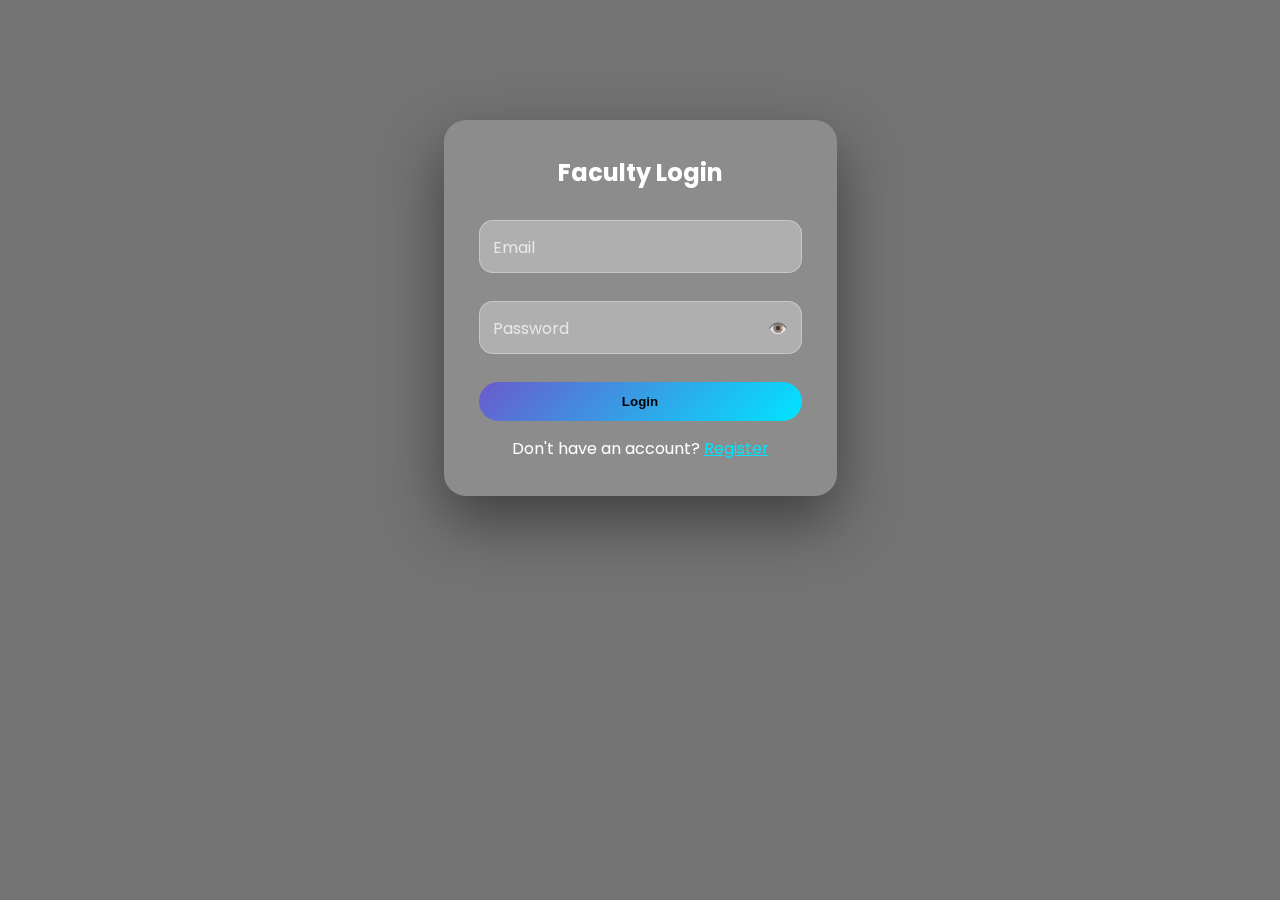
<file: class.html>
<!DOCTYPE html>
<html>
<head>
    <title>Class Dashboard</title>
    <link rel="stylesheet" href="style.css">
</head>
<body onload="checkAuth()">

<div class="overlay"></div>

<nav class="navbar">
    <h2>Class Dashboard</h2>
    <button class="nav-btn" onclick="logout()">Logout</button>
</nav>

<section class="features">
    <div class="feature-cards">

        <div class="card" onclick="goToPage('attendance.html')">
            <h3>Mark Attendance</h3>
        </div>

        <div class="card" onclick="goToPage('reports.html')">
            <h3>Reports</h3>
        </div>

    </div>
</section>

<script src="script.js"></script>
</body>
</html>
</file>
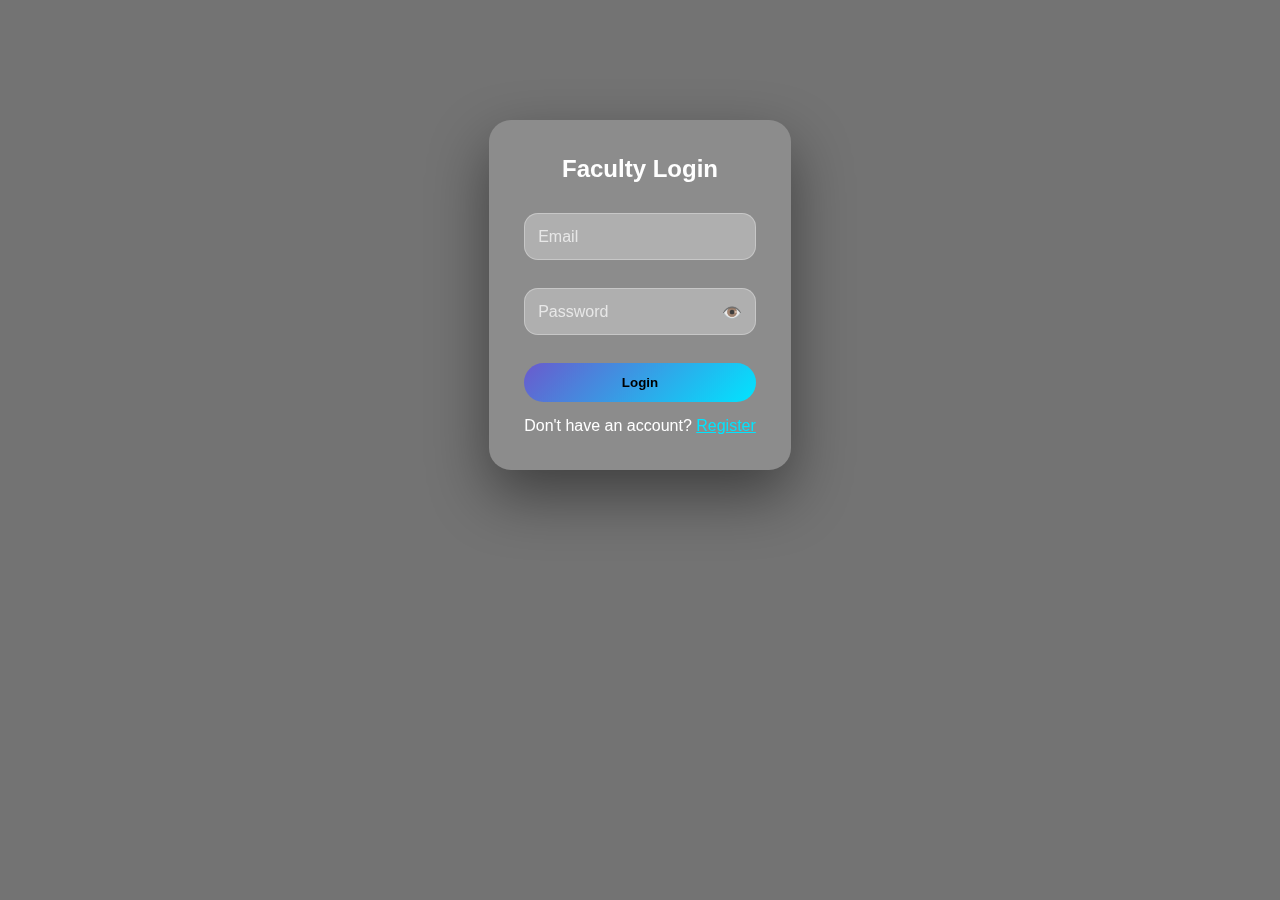
<file: Classes.html>
<!DOCTYPE html>
<html lang="en">
<head>
    <meta charset="UTF-8">
    <title>Classes | Digittence</title>
    <link rel="stylesheet" href="style.css">
</head>
<body onload="checkAuth(); loadClasses()">

<div class="overlay"></div>

<nav class="navbar">
    <h2>Classes</h2>
    <button class="nav-btn" onclick="logout()">Logout</button>
</nav>

<section class="features">
    <h2>Manage Classes</h2>

    <form id="addClassForm" class="class-form">
        <div class="form-group">
            <label>Class Name</label>
            <input type="text" id="className" placeholder="Enter class name (e.g., CSE-3A)" required>
        </div>
        <button class="create-class-btn">+ Create Class</button>
    </form>

    <div id="classList" class="feature-cards"></div>
</section>

<script src="script.js"></script>
<script>
const classList = document.getElementById('classList');
const addClassForm = document.getElementById('addClassForm');

async function loadClasses() {
    const classes = await fetchAPI('http://localhost:5000/api/classes');
    classList.innerHTML = '';

    classes.forEach(c => {
        const div = document.createElement('div');
        div.className = 'card';
        div.innerHTML = `
            <div class="class-card-top">
                <h3>${c.className}</h3>
                <div class="class-actions">
                    <button class="icon-btn open-btn" onclick="openClass('${c._id}')">Open</button>
                    <button class="icon-btn edit-btn-class" onclick="editClass('${c._id}', '${c.className}')">Edit</button>
                    <button class="icon-btn delete-btn-class" onclick="deleteClass('${c._id}')">Delete</button>
                </div>
            </div>
        `;
        classList.appendChild(div);
    });
}

addClassForm.addEventListener('submit', async e => {
    e.preventDefault();
    const className = document.getElementById('className').value;

    await fetchAPI('http://localhost:5000/api/classes', 'POST', { className });

    addClassForm.reset();
    loadClasses();
});

function openClass(id) {
    localStorage.setItem('selectedClass', id);
    window.location.href = 'class.html';
}

async function editClass(id, currentName) {
    const newName = prompt("Enter new class name:", currentName);
    if (!newName || newName.trim() === "") return;

    await fetchAPI(
        `http://localhost:5000/api/classes/${id}`,
        "PUT",
        { className: newName }
    );

    loadClasses();
}

async function deleteClass(id) {
    const confirmDelete = confirm("Are you sure you want to delete this class?");
    if (!confirmDelete) return;

    await fetchAPI(
        `http://localhost:5000/api/classes/${id}`,
        "DELETE"
    );

    loadClasses();
}

</script>

</body>
</html>
</file>
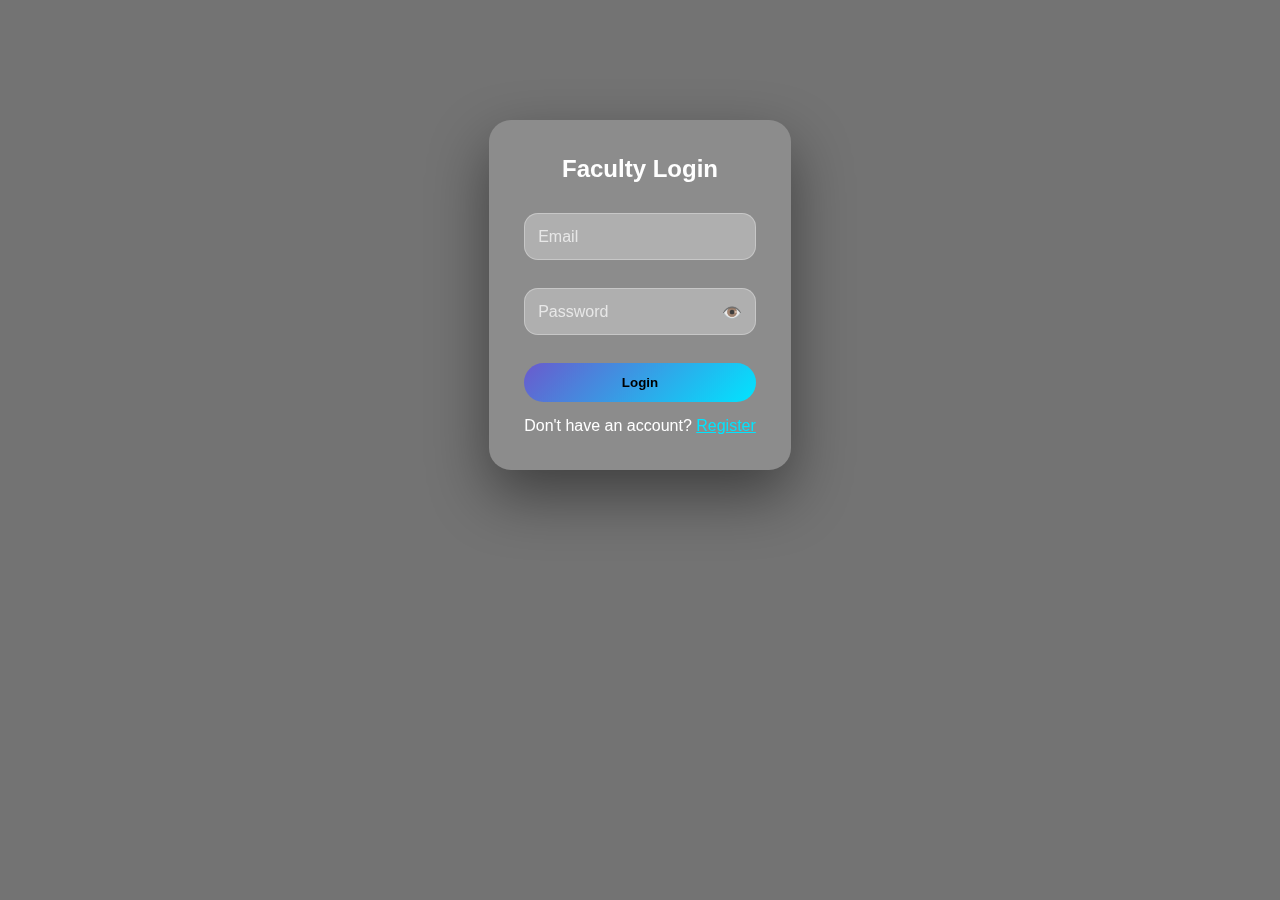
<file: dashboard.html>
<!DOCTYPE html>
<html lang="en">
<head>
    <meta charset="UTF-8">
    <title>Dashboard | Digittence</title>
    <meta name="viewport" content="width=device-width, initial-scale=1.0">
    <link href="https://fonts.googleapis.com/css2?family=Poppins:wght@300;400;600&display=swap" rel="stylesheet">
    <link rel="stylesheet" href="style.css">
</head>
<body onload="checkAuth()">
    <div class="overlay"></div>
    <nav class="navbar">
        <h2>Welcome, <span id="facultyName"></span></h2>
        <button class="nav-btn" onclick="logout()">Logout</button>
    </nav>

<section class="features">
    <h2>Dashboard</h2>
    <div class="feature-cards">
        <div class="card" onclick="goToPage('classes.html')">
            <h3>Classes</h3>
            <p>Create and manage your classes.</p>
        </div>
    </div>
</section>

    <script src="script.js"></script>
    <script>
        document.getElementById('facultyName').innerText = localStorage.getItem('name');
    </script>
</body>
</html>
</file>
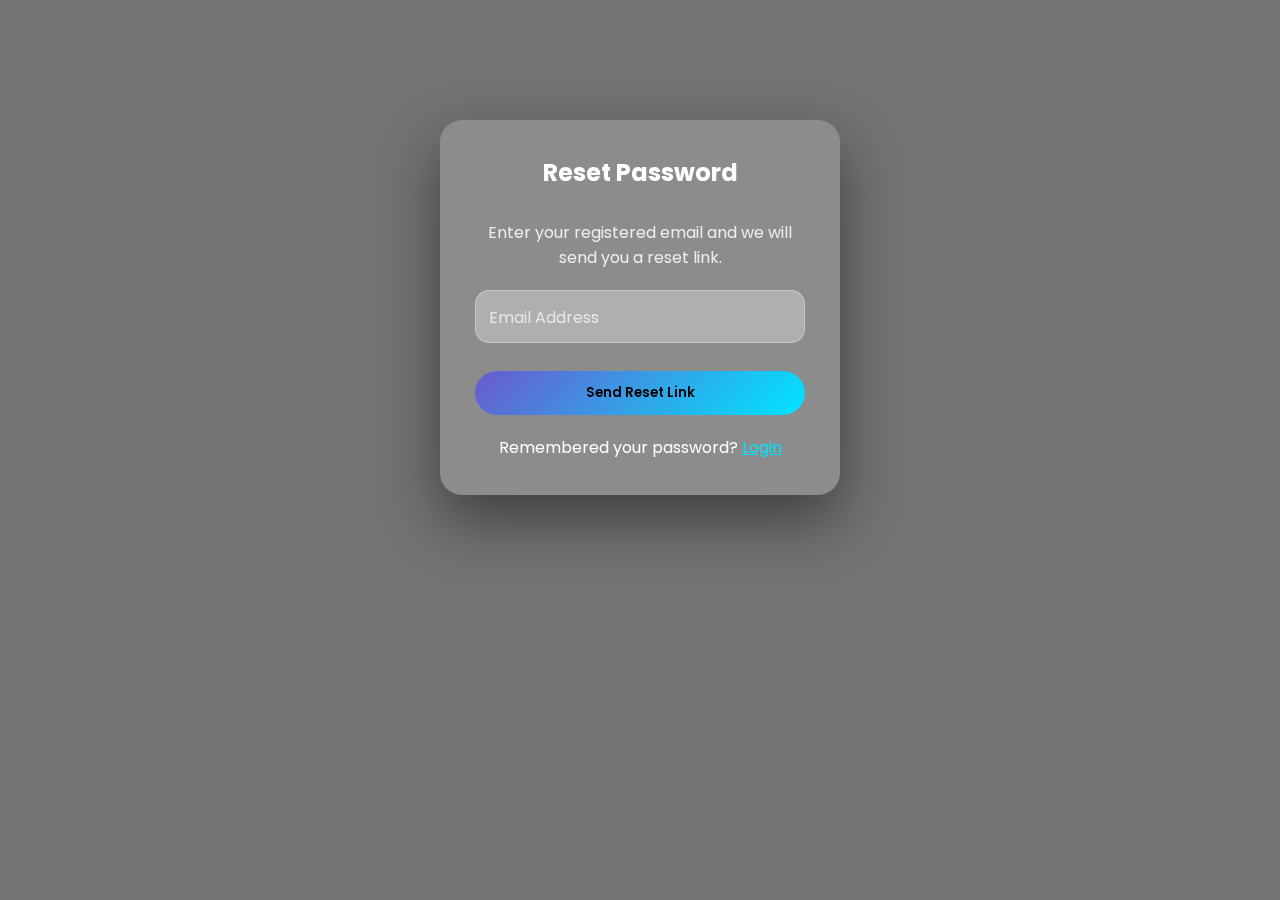
<file: forgot-password.html>
<!DOCTYPE html>
<html lang="en">
<head>
    <meta charset="UTF-8">
    <title>Digittence | Forgot Password</title>
    <meta name="viewport" content="width=device-width, initial-scale=1.0">

    <link href="https://fonts.googleapis.com/css2?family=Poppins:wght@300;400;600&display=swap" rel="stylesheet">

    <link rel="stylesheet" href="style.css">
</head>
<body>

<div class="overlay"></div>

<section class="hero-section" style="justify-content:center;">
    
    <form id="forgotForm" class="glass-form">

        <h2 class="form-title">Reset Password</h2>

        <p style="text-align:center; margin-bottom:20px; opacity:0.85;">
            Enter your registered email and we will send you a reset link.
        </p>

        <div class="input-group">
            <input type="email" id="email" required>
            <label>Email Address</label>
        </div>

        <button type="submit" class="btn-primary ripple" style="width:100%;">
            Send Reset Link
        </button>

        <p style="margin-top:20px; text-align:center;">
            Remembered your password?
            <a href="login.html" style="color:#00e5ff;">Login</a>
        </p>

    </form>

</section>

<script>
document.getElementById('forgotForm').addEventListener('submit', async e => {
    e.preventDefault();

    const email = document.getElementById('email').value;

    try {
        const res = await fetch('http://localhost:5000/api/auth/forgot-password', {
            method: 'POST',
            headers: { 'Content-Type': 'application/json' },
            body: JSON.stringify({ email })
        });

        const data = await res.json();

        alert(data.message || "If email exists, reset link sent.");
    } catch (err) {
        alert("Server error. Please try again.");
    }
});
</script>

</body>
</html>
</file>
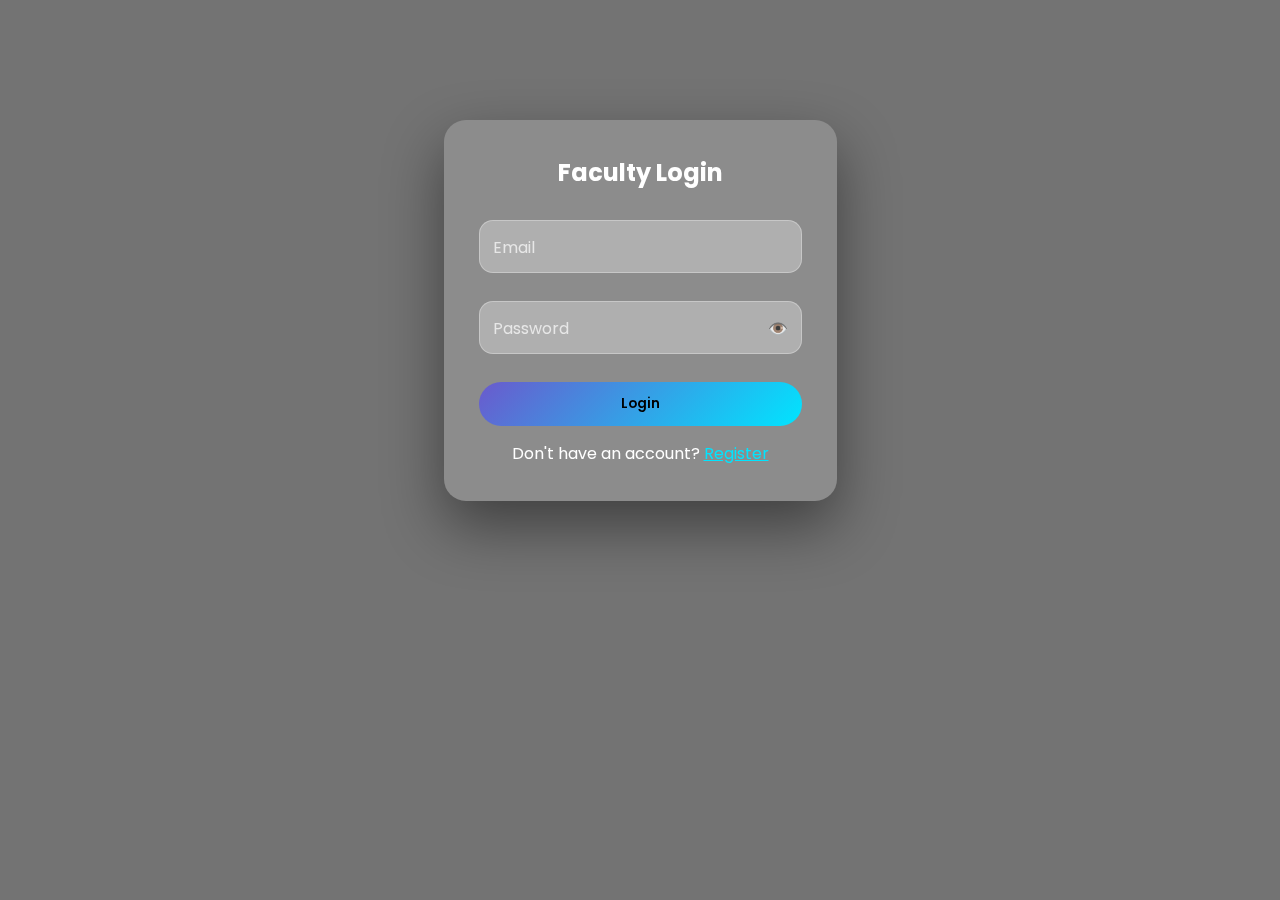
<file: login.html>
<!DOCTYPE html>
<html lang="en">
<head>
    <meta charset="UTF-8">
    <title>Digittence | Login</title>
    <meta name="viewport" content="width=device-width, initial-scale=1.0">

    <!-- Google Font -->
    <link href="https://fonts.googleapis.com/css2?family=Poppins:wght@300;400;600&display=swap" rel="stylesheet">

    <!-- Common CSS -->
    <link rel="stylesheet" href="style.css">
</head>
<body>

<div class="overlay"></div>

<!-- LOGIN SECTION -->
<section class="hero-section" style="justify-content:center;">
    
    <form class="glass-form">
        <h2 class="form-title">Faculty Login</h2>

        <div class="input-group">
            <input type="email" id="email" required>
            <label>Email</label>
        </div>

        <div class="input-group password-group">
            <input type="password" id="password" required>
            <label>Password</label>
            <span class="toggle-password" onclick="togglePassword()">👁️</span>
        </div>

        <button type="button" id="loginBtn" class="btn-primary ripple" style="width:100%;">
            Login
        </button>

        <p style="margin-top:15px; text-align:center;">
            Don't have an account?
            <a href="register.html" style="color:#00e5ff;">Register</a>
        </p>
    </form>

</section>

<!-- SCRIPT -->
<script>
function togglePassword() {
    const pass = document.getElementById("password");
    pass.type = pass.type === "password" ? "text" : "password";
}

document.getElementById('loginBtn').addEventListener('click', async () => {
    const email = document.getElementById('email').value;
    const password = document.getElementById('password').value;

    if(!email || !password) {
        alert("Please fill all fields");
        return;
    }

    try {
        const res = await fetch('http://localhost:5000/api/auth/login', {
            method: 'POST',
            headers: { 'Content-Type': 'application/json' },
            body: JSON.stringify({ email, password })
        });

        const data = await res.json();
        if (!res.ok) return alert(data.message);

        localStorage.setItem('token', data.token);
        window.location.href = 'dashboard.html';

    } catch (err) {
        alert("Server not reachable");
    }
});
</script>

</body>
</html>
</file>
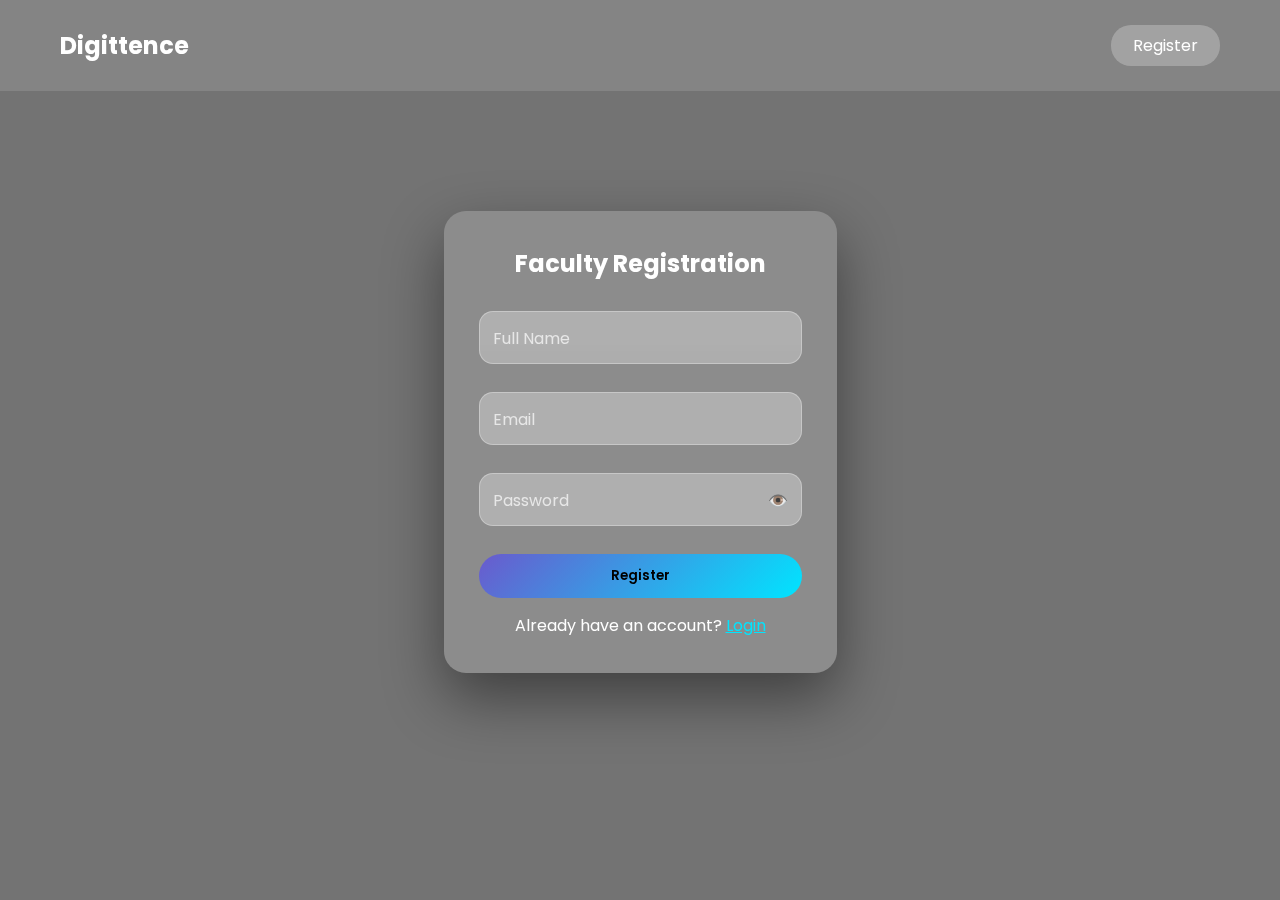
<file: register.html>
<!DOCTYPE html>
<html lang="en">
<head>
    <meta charset="UTF-8">
    <title>Digittence</title>
    <meta name="viewport" content="width=device-width, initial-scale=1.0">

    <link href="https://fonts.googleapis.com/css2?family=Poppins:wght@300;400;600&display=swap" rel="stylesheet">

    <link rel="stylesheet" href="style.css">
</head>
<body>

<div class="overlay"></div>

<nav class="navbar">
    <h2>Digittence</h2>
    <a href="register.html" class="nav-btn">Register</a>
</nav>

<section class="hero-section" style="justify-content:center;">
    <form id="registerForm" class="glass-form">

        <h2 class="form-title">Faculty Registration</h2>

        <div class="input-group">
            <input type="text" id="name" required>
            <label>Full Name</label>
        </div>

        <div class="input-group">
            <input type="email" id="email" required>
            <label>Email</label>
        </div>

        <div class="input-group password-group">
            <input type="password" id="password" required>
            <label>Password</label>
            <span class="toggle-password" onclick="togglePassword()">👁️</span>
        </div>

        <button type="submit" class="btn-primary ripple" style="width:100%;">
            Register
        </button>

        <p style="margin-top:15px; text-align:center;">
            Already have an account?
            <a href="login.html" style="color:#00e5ff;">Login</a>
        </p>

    </form>
</section>

<script src="script.js"></script>
<script>
function togglePassword() {
    const pass = document.getElementById("password");
    pass.type = pass.type === "password" ? "text" : "password";
}

document.getElementById('registerForm').addEventListener('submit', async e => {
    e.preventDefault();

    try {
        const name = document.getElementById('name').value;
        const email = document.getElementById('email').value;
        const password = document.getElementById('password').value;

        await fetchAPI('http://localhost:5000/api/auth/register', 'POST', {
            name,
            email,
            password
        });

        alert("Registration successful! Please login.");
        window.location.href = 'login.html';

    } catch(err) {
        alert(err.message);
    }
});
</script>

</body>
</html>
</file>
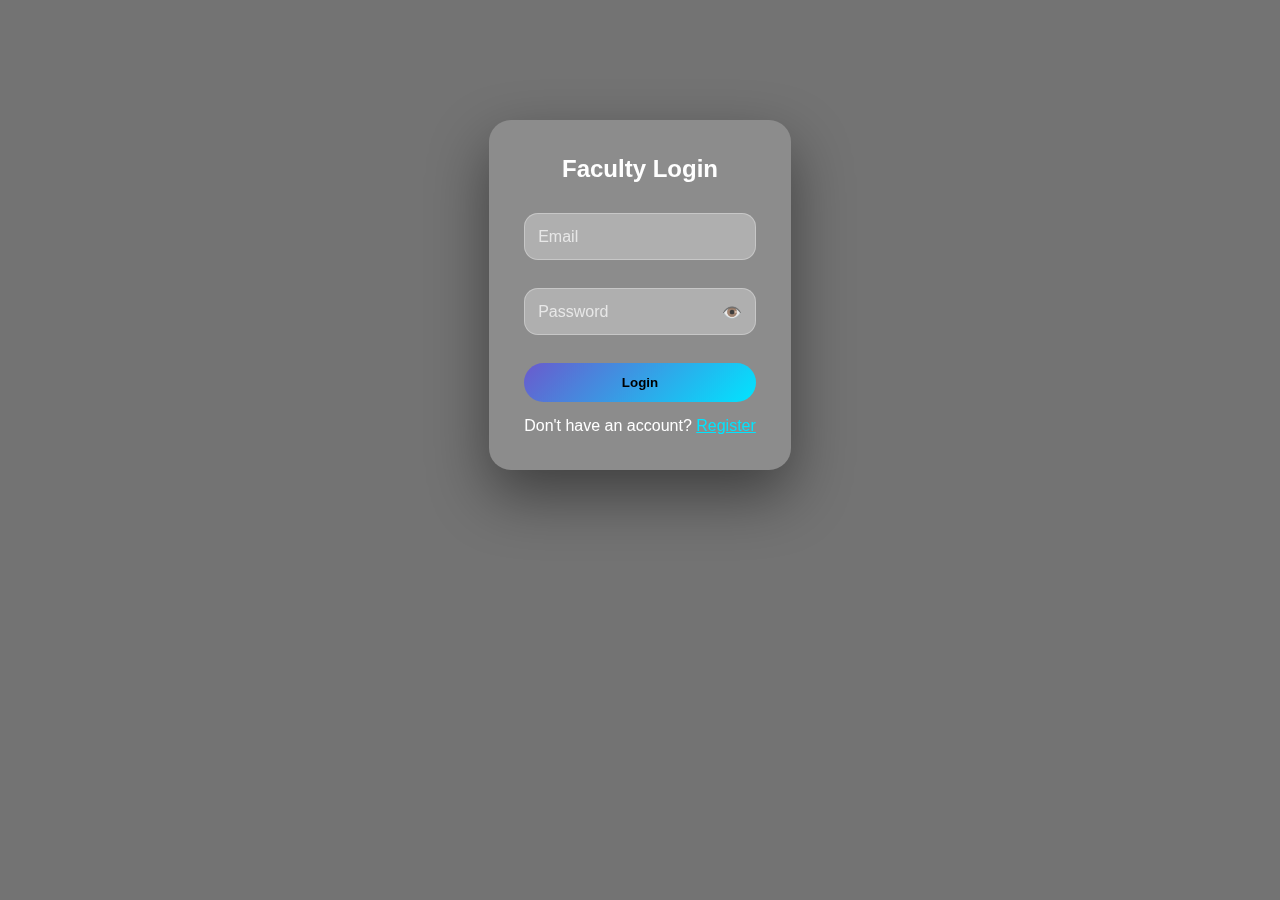
<file: reports.html>
<!DOCTYPE html>
<html lang="en">
<head>
    <meta charset="UTF-8">
    <title>Reports | Digittence</title>
    <meta name="viewport" content="width=device-width, initial-scale=1.0">
    <link href="https://fonts.googleapis.com/css2?family=Poppins:wght@300;400;600&display=swap" rel="stylesheet">
    <link rel="stylesheet" href="style.css">
</head>
<body onload="checkAuth()">
    <div class="overlay"></div>
    <nav class="navbar">
        <h2>Reports</h2>
        <button class="nav-btn" onclick="logout()">Logout</button>
    </nav>

    <section class="features">
        <h2>Generate Attendance Report</h2>

        <form id="reportForm">
            <input type="text" id="classId" placeholder="Class ID" required>
            <input type="date" id="startDate" placeholder="Start Date" required>
            <input type="date" id="endDate" placeholder="End Date" required>
            <button type="submit" class="btn-primary">Generate Excel</button>
        </form>
    </section>

    <script src="script.js"></script>
    <script>
        const reportForm = document.getElementById('reportForm');

        reportForm.addEventListener('submit', async e => {
            e.preventDefault();
            try {
                const classId = document.getElementById('classId').value;
                const start = document.getElementById('startDate').value;
                const end = document.getElementById('endDate').value;

                const token = localStorage.getItem('token');
                const res = await fetch('http://localhost:5000/api/report', {
                    method: 'POST',
                    headers: { 'Content-Type':'application/json', 'Authorization': `Bearer ${token}` },
                    body: JSON.stringify({ classId, start, end })
                });

                if(!res.ok) throw new Error('Failed to generate report');
                const blob = await res.blob();
                const url = window.URL.createObjectURL(blob);
                const a = document.createElement('a');
                a.href = url;
                a.download = 'attendance_report.xlsx';
                document.body.appendChild(a);
                a.click();
                a.remove();
            } catch(err) {
                alert(err.message);
            }
        });
    </script>
</body>
</html>
</file>
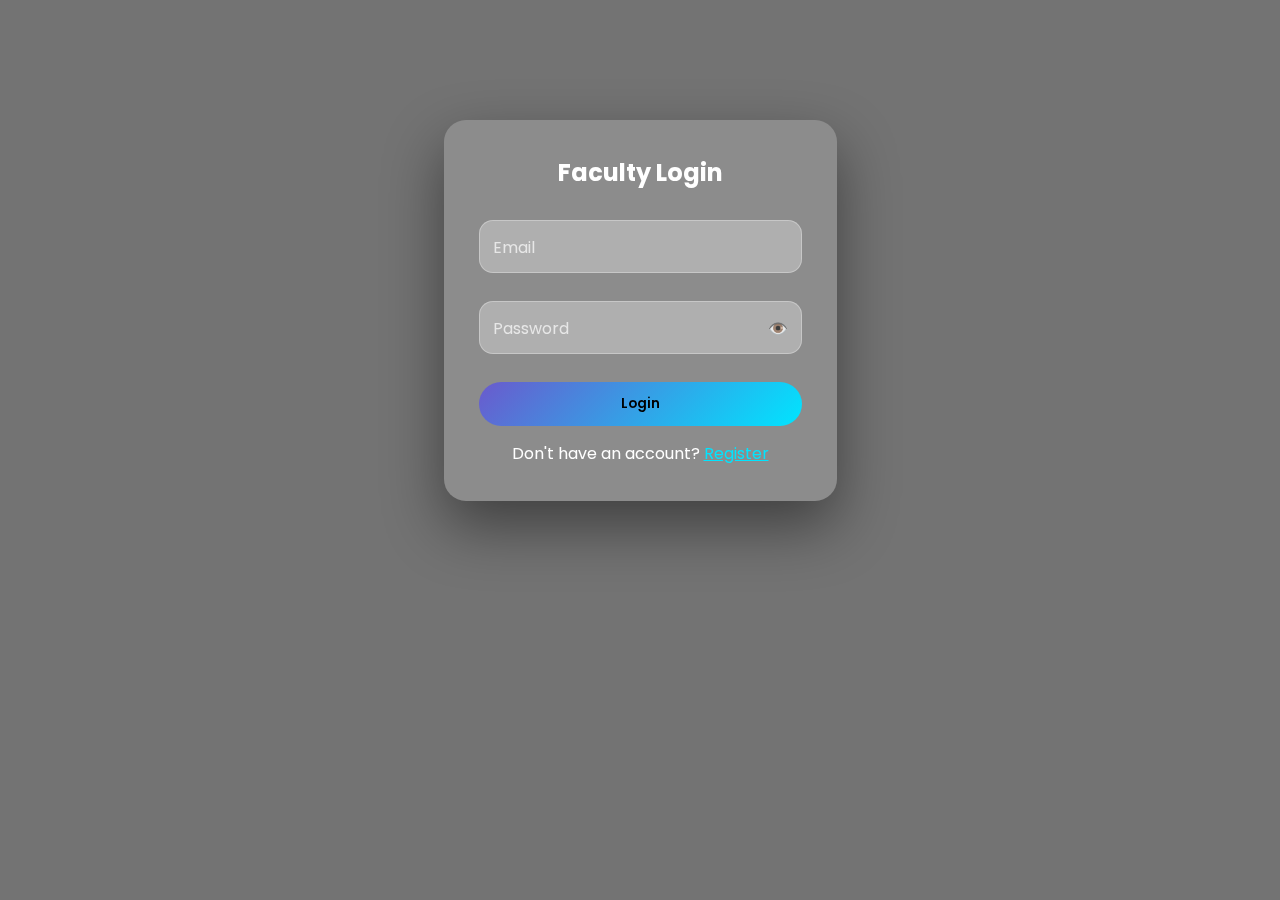
<file: students.html>
<!DOCTYPE html>
<html lang="en">
<head>
    <meta charset="UTF-8">
    <title>Students | Digittence</title>
    <meta name="viewport" content="width=device-width, initial-scale=1.0">
    <link href="https://fonts.googleapis.com/css2?family=Poppins:wght@300;400;600&display=swap" rel="stylesheet">
    <link rel="stylesheet" href="style.css">
</head>
<body onload="checkAuth()">
    <div class="overlay"></div>
    <nav class="navbar">
        <h2>Students</h2>
        <button class="nav-btn" onclick="logout()">Logout</button>
    </nav>

    <section class="features">
        <h2>Manage Students</h2>

        <!-- Add Student Form -->
        <form id="addStudentForm">
            <input type="text" id="studentName" placeholder="Student Name" required>
            <input type="text" id="rollNo" placeholder="Roll Number" required>
            <input type="text" id="classId" placeholder="Class ID" required>
            <button type="submit" class="btn-primary">Add Student</button>
        </form>

        <!-- Student Table -->
        <table>
            <thead>
                <tr>
                    <th>Roll No</th>
                    <th>Name</th>
                    <th>Actions</th>
                </tr>
            </thead>
            <tbody id="studentsTable"></tbody>
        </table>
    </section>

    <script src="script.js"></script>
    <script>
        const studentsTable = document.getElementById('studentsTable');
        const addStudentForm = document.getElementById('addStudentForm');

        async function loadStudents(classId) {
            try {
                const students = await fetchAPI(`http://localhost:5000/api/students/${classId}`);
                studentsTable.innerHTML = '';
                students.forEach(s => {
                    const tr = document.createElement('tr');
                    tr.innerHTML = `
                        <td>${s.rollNo}</td>
                        <td>${s.name}</td>
                        <td>
                            <button onclick="deleteStudent('${s._id}', '${classId}')">Delete</button>
                        </td>
                    `;
                    studentsTable.appendChild(tr);
                });
            } catch(err) {
                alert(err.message);
            }
        }

        addStudentForm.addEventListener('submit', async e => {
            e.preventDefault();
            try {
                const name = document.getElementById('studentName').value;
                const rollNo = document.getElementById('rollNo').value;
                const classId = document.getElementById('classId').value;
                await fetchAPI('http://localhost:5000/api/students', 'POST', { name, rollNo, class: classId });
                addStudentForm.reset();
                loadStudents(classId);
            } catch(err) { alert(err.message); }
        });

        async function deleteStudent(id, classId) {
            if(confirm('Delete this student?')) {
                await fetchAPI(`http://localhost:5000/api/students/${id}`, 'DELETE');
                loadStudents(classId);
            }
        }
    </script>
</body>
</html>
</file>
<file: style.css>
/* ===============================
   GLOBAL RESET & FONT
================================ */
* {
    margin: 0;
    padding: 0;
    box-sizing: border-box;
    font-family: 'Poppins', sans-serif;
}

body {
    background: url("https://images.unsplash.com/photo-1519389950473-47ba0277781c")
        no-repeat center / cover;
    min-height: 100vh;
    color: #fff;
    overflow-x: hidden;
}

/* Overlay */
.overlay {
    position: fixed;
    inset: 0;
    background: rgba(0,0,0,0.55);
    z-index: -1;
}

/* ===============================
   NAVBAR
================================ */
.navbar {
    display: flex;
    justify-content: space-between;
    align-items: center;
    padding: 25px 60px;
    position: sticky;
    top: 0;
    background: rgba(255,255,255,0.12);
    backdrop-filter: blur(12px);
    z-index: 10;
}

.nav-btn {
    padding: 8px 22px;
    border-radius: 20px;
    background: rgba(255,255,255,0.25);
    color: #fff;
    text-decoration: none;
    border: none;
    cursor: pointer;
    transition: transform 0.3s;
}

.nav-btn:hover {
    transform: translateY(-3px);
}

/* ===============================
   HERO SECTION
================================ */
.hero-section {
    display: flex;
    align-items: center;
    padding: 60px;
    gap: 50px;
}

.hero-content {
    flex: 1;
    animation: fadeUp 1.2s ease;
}

.hero-content h1 {
    font-size: 54px;
}

.hero-content h2 {
    margin: 15px 0;
    color: #00e5ff;
    min-height: 32px;
}

.hero-content p {
    max-width: 520px;
    opacity: 0.9;
    margin-bottom: 25px;
}

.hero-buttons a {
    margin-right: 15px;
}

/* Buttons */
.btn-primary {
    padding: 12px 28px;
    background: linear-gradient(135deg, #6a5acd, #00e5ff);
    border-radius: 25px;
    color: #000;
    font-weight: 600;
    text-decoration: none;
    border: none;
    cursor: pointer;
    transition: transform 0.3s;
}

.btn-primary:hover {
    transform: translateY(-3px);
}

.btn-secondary {
    padding: 12px 28px;
    border: 1px solid #fff;
    border-radius: 25px;
    color: #fff;
    text-decoration: none;
    cursor: pointer;
    transition: transform 0.3s;
}

.btn-secondary:hover {
    transform: translateY(-3px);
}

/* Hero Image */
.hero-image img {
    width: 420px;
    border-radius: 20px;
    box-shadow: 0 10px 40px rgba(0,0,0,0.4);
    animation: float 4s ease-in-out infinite;
}

/* ===============================
   FEATURES
================================ */
.features {
    padding: 80px 60px;
    text-align: center;
}

.features h2 {
    font-size: 36px;
    margin-bottom: 40px;
}

.feature-cards {
    display: grid;
    grid-template-columns: repeat(auto-fit, minmax(220px, 1fr));
    gap: 25px;
}

.card {
    background: rgba(255,255,255,0.18);
    backdrop-filter: blur(12px);
    padding: 25px;
    border-radius: 18px;
    transition: transform 0.3s;
    cursor: pointer;
}

.card:hover {
    transform: translateY(-10px);
}

/* ===============================
   GLASS FORM
================================ */
.glass-form {
    max-width: 400px;
    margin: 60px auto;
    background: rgba(255,255,255,0.18);
    padding: 35px;
    border-radius: 22px;
    backdrop-filter: blur(14px);
    box-shadow: 0 25px 60px rgba(0,0,0,0.45);
}

.form-title {
    text-align: center;
    margin-bottom: 30px;
}

/* ===============================
   FLOATING INPUTS
================================ */
.input-group {
    position: relative;
    margin-bottom: 28px;
}

.input-group input {
    width: 100%;
    padding: 14px;
    border-radius: 14px;
    border: 1px solid rgba(255,255,255,0.3);
    background: rgba(255,255,255,0.15);
    backdrop-filter: blur(10px);
    color: #fff;
    font-size: 15px;
    outline: none;
}

.input-group label {
    position: absolute;
    top: 50%;
    left: 14px;
    transform: translateY(-50%);
    color: rgba(255,255,255,0.7);
    pointer-events: none;
    transition: 0.3s ease;
}

.input-group input:focus + label,
.input-group input:valid + label {
    top: -8px;
    left: 10px;
    font-size: 12px;
    color: #00e5ff;
    background: rgba(0,0,0,0.4);
    padding: 2px 8px;
    border-radius: 8px;
}

.input-group input:focus {
    border-color: #00e5ff;
    box-shadow: 0 0 14px rgba(0,229,255,0.4);
}

/* ===============================
   PASSWORD TOGGLE
================================ */
.password-group {
    position: relative;
}

.toggle-password {
    position: absolute;
    right: 14px;
    top: 50%;
    transform: translateY(-50%);
    cursor: pointer;
    opacity: 0.8;
}

.toggle-password:hover {
    opacity: 1;
}

/* ===============================
   RIPPLE BUTTON
================================ */
.ripple {
    position: relative;
    overflow: hidden;
}

.ripple::after {
    content: "";
    position: absolute;
    inset: 0;
    background: radial-gradient(circle, rgba(255,255,255,0.4) 10%, transparent 10%);
    transform: scale(0);
    opacity: 0;
    transition: transform 0.6s, opacity 1s;
}

.ripple:active::after {
    transform: scale(3);
    opacity: 1;
    transition: 0s;
}

/* ===============================
   TABLES
================================ */
table {
    width: 100%;
    border-collapse: collapse;
    margin-top: 20px;
    background: rgba(255,255,255,0.12);
    backdrop-filter: blur(10px);
    border-radius: 12px;
    overflow: hidden;
}

th, td {
    padding: 12px;
}

th {
    background: rgba(255,255,255,0.2);
}

tr:nth-child(even) {
    background: rgba(255,255,255,0.05);
}

/* ===============================
   ANIMATIONS
================================ */
@keyframes fadeUp {
    from { opacity: 0; transform: translateY(40px); }
    to { opacity: 1; transform: translateY(0); }
}

@keyframes float {
    0%,100% { transform: translateY(0); }
    50% { transform: translateY(-15px); }
}

/* ===============================
   RESPONSIVE
================================ */
@media (max-width: 900px) {
    .hero-section {
        flex-direction: column;
        text-align: center;
    }

    .hero-image img {
        width: 300px;
    }
}

@media (max-width: 500px) {
    .feature-cards {
        grid-template-columns: 1fr;
    }
}
</file>
